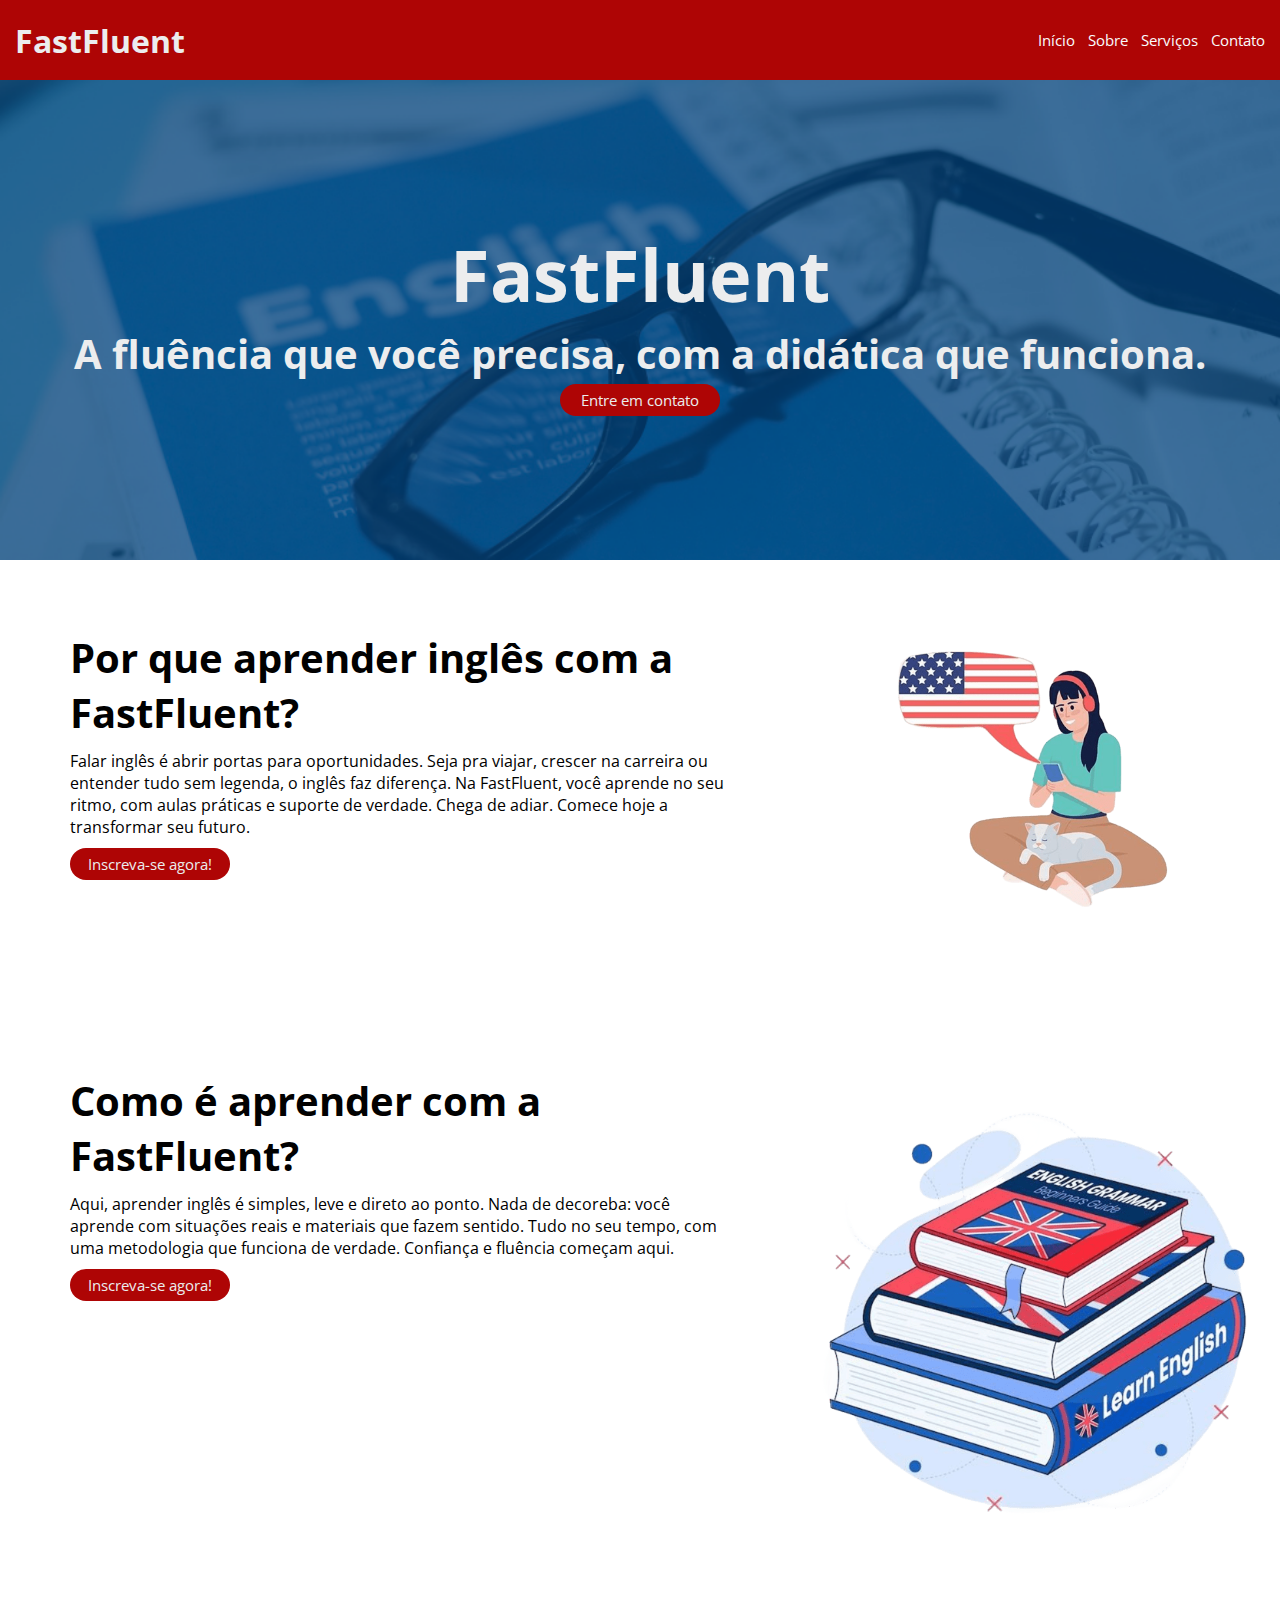
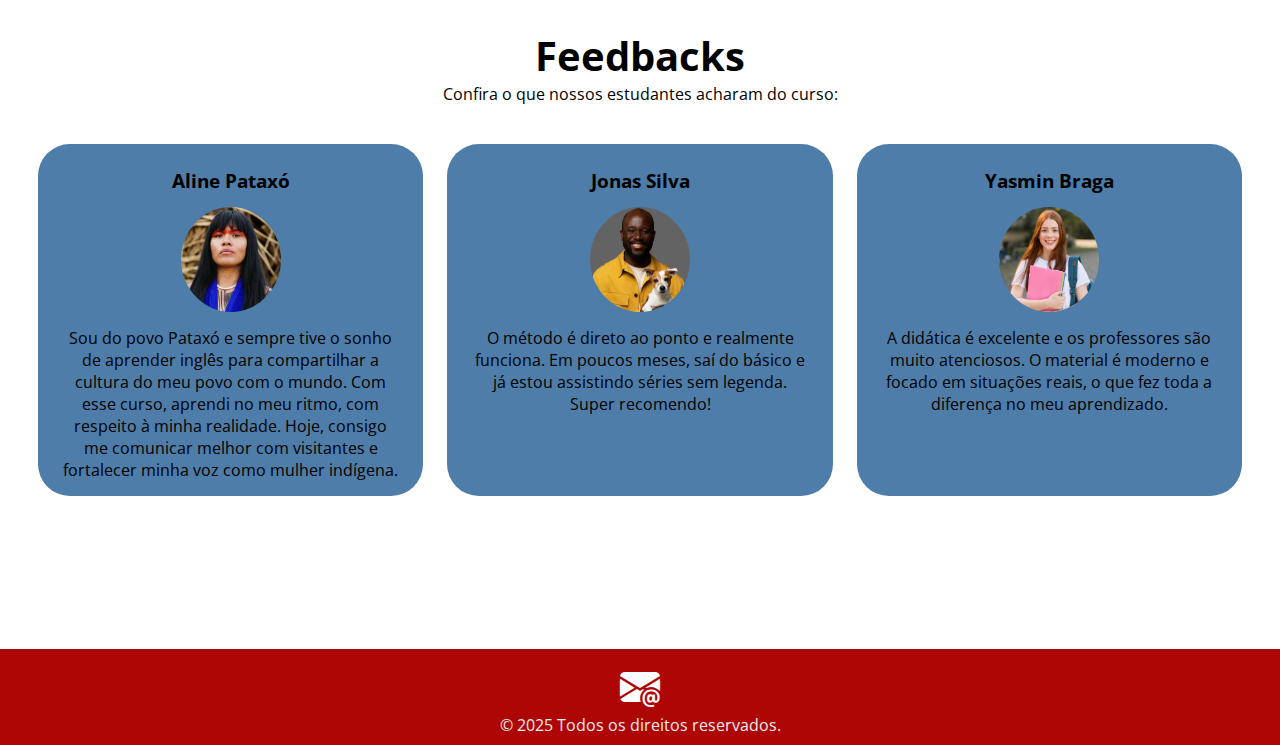
<file: index.html>
<!DOCTYPE html>
<html lang="pt-br">
<head>
    <meta charset="UTF-8">
    <meta name="viewport" content="width=device-width, initial-scale=1.0">
    <link rel="stylesheet" href="https://cdn.jsdelivr.net/npm/bootstrap-icons@1.13.1/font/bootstrap-icons.min.css">
    <link rel="stylesheet" href="/assets/css/style.css">
    <link rel="stylesheet" href="/assets/css/global.css">
    <title>Início</title>
</head>
<body>
  <header>
    <nav>
      <h2 id="logo">FastFluent</h2>
        <ul class="listHeader">
          <li><a class="navItem" href="/index.html" target="_blank">Início</a></li>
          <li><a class="navItem" href="/assets/pages/about.html" target="_blank">Sobre</a></li>
          <li><a class="navItem" href="/assets/pages/services.html" target="_blank" >Serviços</a></li>
          <li><a class="navItem" href="/assets/pages/contact.html" target="_blank">Contato</a></li>
        </ul>
    </nav>
  </header>

    <main>
     <section id="topPage"> <!--capa com nome do conteudo da página-->
        <h1>FastFluent</h1>
        <h2>A fluência que você precisa, com a didática que funciona.</h2>
        <button class="contact">Entre em contato</button>
      </section>

      <section id="whyFastFluent"> <!--sessão de justificativa-->
        <div class="text">
          <h2>Por que aprender inglês com a FastFluent?</h2>
          <p>
            Falar inglês é abrir portas para oportunidades.
            Seja pra viajar, crescer na carreira ou entender tudo sem legenda, o inglês faz diferença.
            Na FastFluent, você aprende no seu ritmo, com aulas práticas e suporte de verdade.
            Chega de adiar. Comece hoje a transformar seu futuro.
          </p>
          <button class="contact">Inscreva-se agora!</button>
        </div>
        <figure>
          <img src="/assets/image/mulher.png" alt="imagem ilustrativa de uma garota de fone, falando em inglês no telefone, com um gato sentado em seu colo">
        </figure>
      </section>

      <section id="whatLearn"> <!--sessão de justificativa-->
        <div class="text">
          <h2>Como é aprender com a FastFluent?</h2>
          <p>
            Aqui, aprender inglês é simples, leve e direto ao ponto.
            Nada de decoreba: você aprende com situações reais e materiais que fazem sentido.
            Tudo no seu tempo, com uma metodologia que funciona de verdade.
            Confiança e fluência começam aqui.
          </p>
          <button class="contact">Inscreva-se agora!</button>
        </div>
        <figure>
          <img src="/assets/image/livros.png" alt="imagem ilustrativa de livros de inglês">
        </figure>
      </section>

      <section id="feedbacks"> <!--sessão de feedbacks-->
        <h2>Feedbacks</h2>
        <p>Confira o que nossos estudantes acharam do curso:</p>

        <div id="cards">
          
            <div class="card">
            <h3>Aline Pataxó</h3>
            <figure>
              <img src="/assets/image/cliente-1.png" alt="imagem de mulher indigena seria">
            </figure>
            <p>Sou do povo Pataxó e sempre tive o sonho de aprender inglês para compartilhar a cultura do meu povo com o mundo. 
              Com esse curso, aprendi no meu ritmo, com respeito à minha realidade.
              Hoje, consigo me comunicar melhor com visitantes e fortalecer minha voz como mulher indígena.
            </p>
          </div>

          <div class="card">
            <h3>Jonas Silva</h3>
            <figure>
              <img src="/assets/image/cliente-2.png" alt="imagem de um homem negro sorrindo">
            </figure>
            <p>O método é direto ao ponto e realmente funciona. 
              Em poucos meses, saí do básico e já estou assistindo séries sem legenda.
              Super recomendo!
            </p>
          </div>

          <div class="card">
            <h3>Yasmin Braga</h3>
            <figure>
              <img src="/assets/image/cliente-3.png" alt="imagem de uma adolescente ruiva sorrindo">
            </figure>
            <p>
              A didática é excelente e os professores são muito atenciosos.
              O material é moderno e focado em situações reais, o que fez toda a diferença no meu aprendizado.
            </p>
          </div>

        </div>
      </section>
    </main>

      <footer>
        <a href="mailto:contato@fastfluent.com"><i class="bi bi-envelope-at-fill" aria-label="Enviar email para contato@fastfluent.com"></i></i></a>
        <p id="copyright"> &copy; 2025 Todos os direitos reservados.</p>
  </footer>

  <script src="/assets/js/script.js"></script>
</body>
</html>
</file>
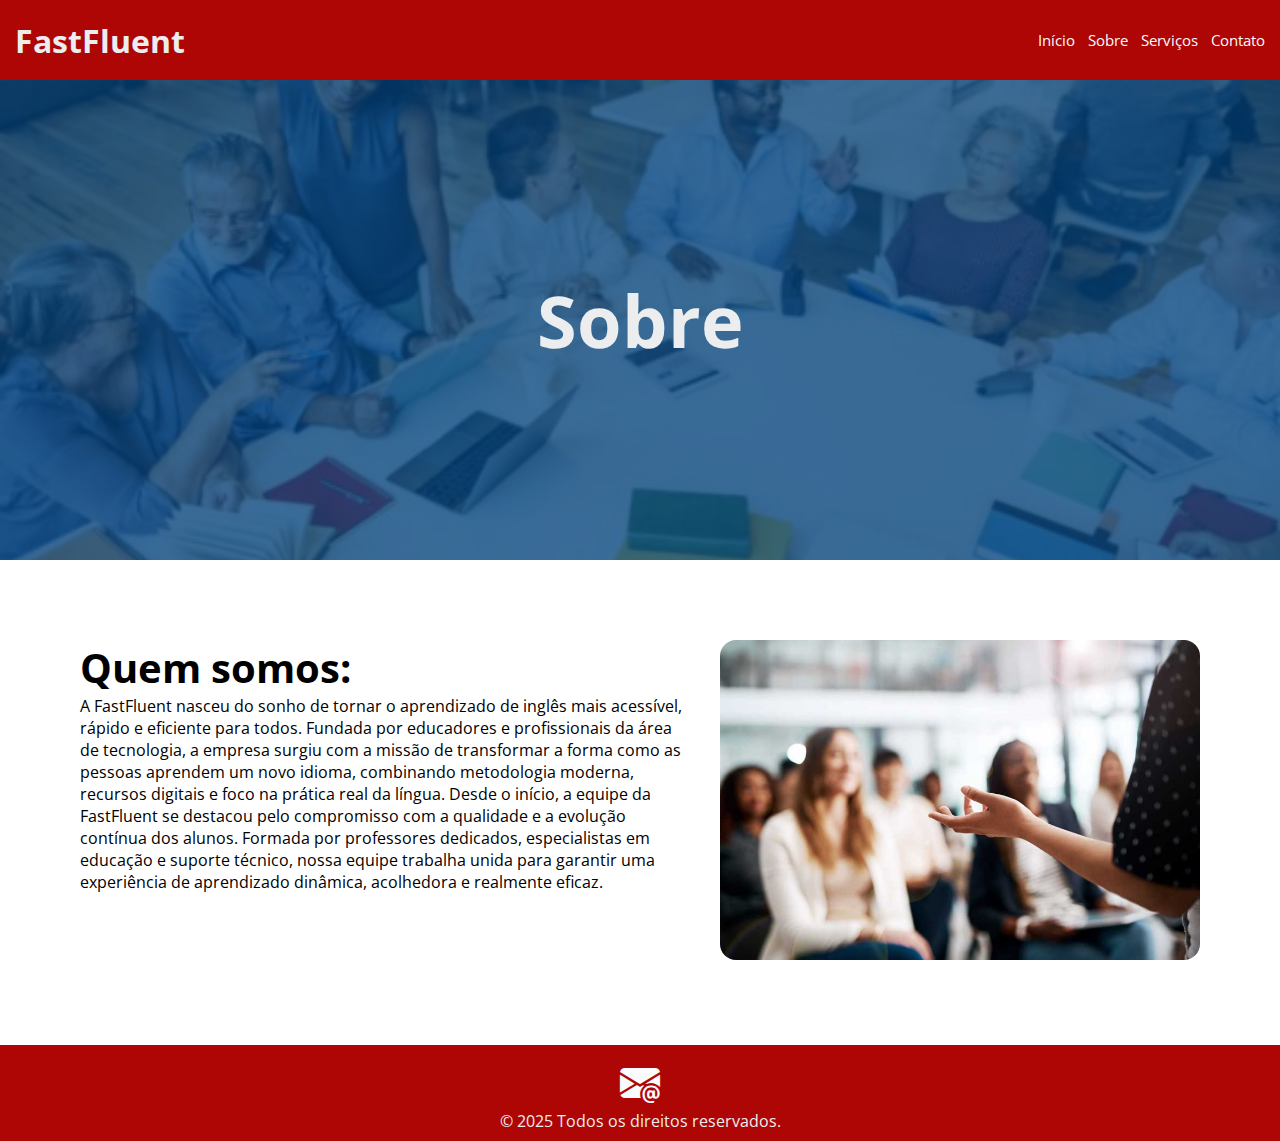
<file: assets/pages/about.html>
<!DOCTYPE html>
<html lang="pt-br">
<head>
    <meta charset="UTF-8">
    <meta name="viewport" content="width=device-width, initial-scale=1.0">
    <link rel="stylesheet" href="https://cdn.jsdelivr.net/npm/bootstrap-icons@1.13.1/font/bootstrap-icons.min.css">
    <link rel="stylesheet" href="/assets/css/about.css">
    <link rel="stylesheet" href="/assets/css/global.css">
    <title>Sobre</title>
</head>
<body>
  <header>
    <nav>
      <h2 id="logo">FastFluent</h2>
        <ul class="listHeader">
          <li><a class="navItem" href="/index.html" target="_blank">Início</a></li>
          <li><a class="navItem" href="/assets/pages/about.html" target="_blank" >Sobre</a></li>
          <li><a class="navItem" href="/assets/pages/services.html" target="_blank" >Serviços</a></li>
          <li><a class="navItem" href="/assets/pages/contact.html" target="_blank" >Contato</a></li>
        </ul>
    </nav>
  </header>

  <main>
    <section id="topPage">
      <h1>Sobre</h1>
    </section>

    <section id="about">
      <div class="text">
        <h2>Quem somos:</h2>
        <p>
          A FastFluent nasceu do sonho de tornar o aprendizado de inglês mais acessível,
          rápido e eficiente para todos.
          Fundada por educadores e profissionais da área de tecnologia, a empresa surgiu
          com a missão de transformar a forma como as pessoas aprendem um novo idioma,
          combinando metodologia moderna, recursos digitais e foco na prática real da língua.
          Desde o início, a equipe da FastFluent se destacou pelo compromisso com a qualidade
          e a evolução contínua dos alunos. Formada por professores dedicados, especialistas
          em educação e suporte técnico, nossa equipe trabalha unida para garantir uma
          experiência de aprendizado dinâmica, acolhedora e realmente eficaz.
        </p>
        </div>
      <figure>
        <img src="/assets/image/palestra.jpg" alt="imagem de uma pessoa palestrando">
      </figure>
    </section>
  </main>

  <footer>
        <a href="mailto:contato@fastfluent.com"><i class="bi bi-envelope-at-fill" aria-label="Enviar email para contato@fastfluent.com"></i></i></a>
        <p id="copyright"> &copy; 2025 Todos os direitos reservados.</p>
  </footer>
  
   <script src="/assets/js/script.js"></script>
</body>
</html>
</file>
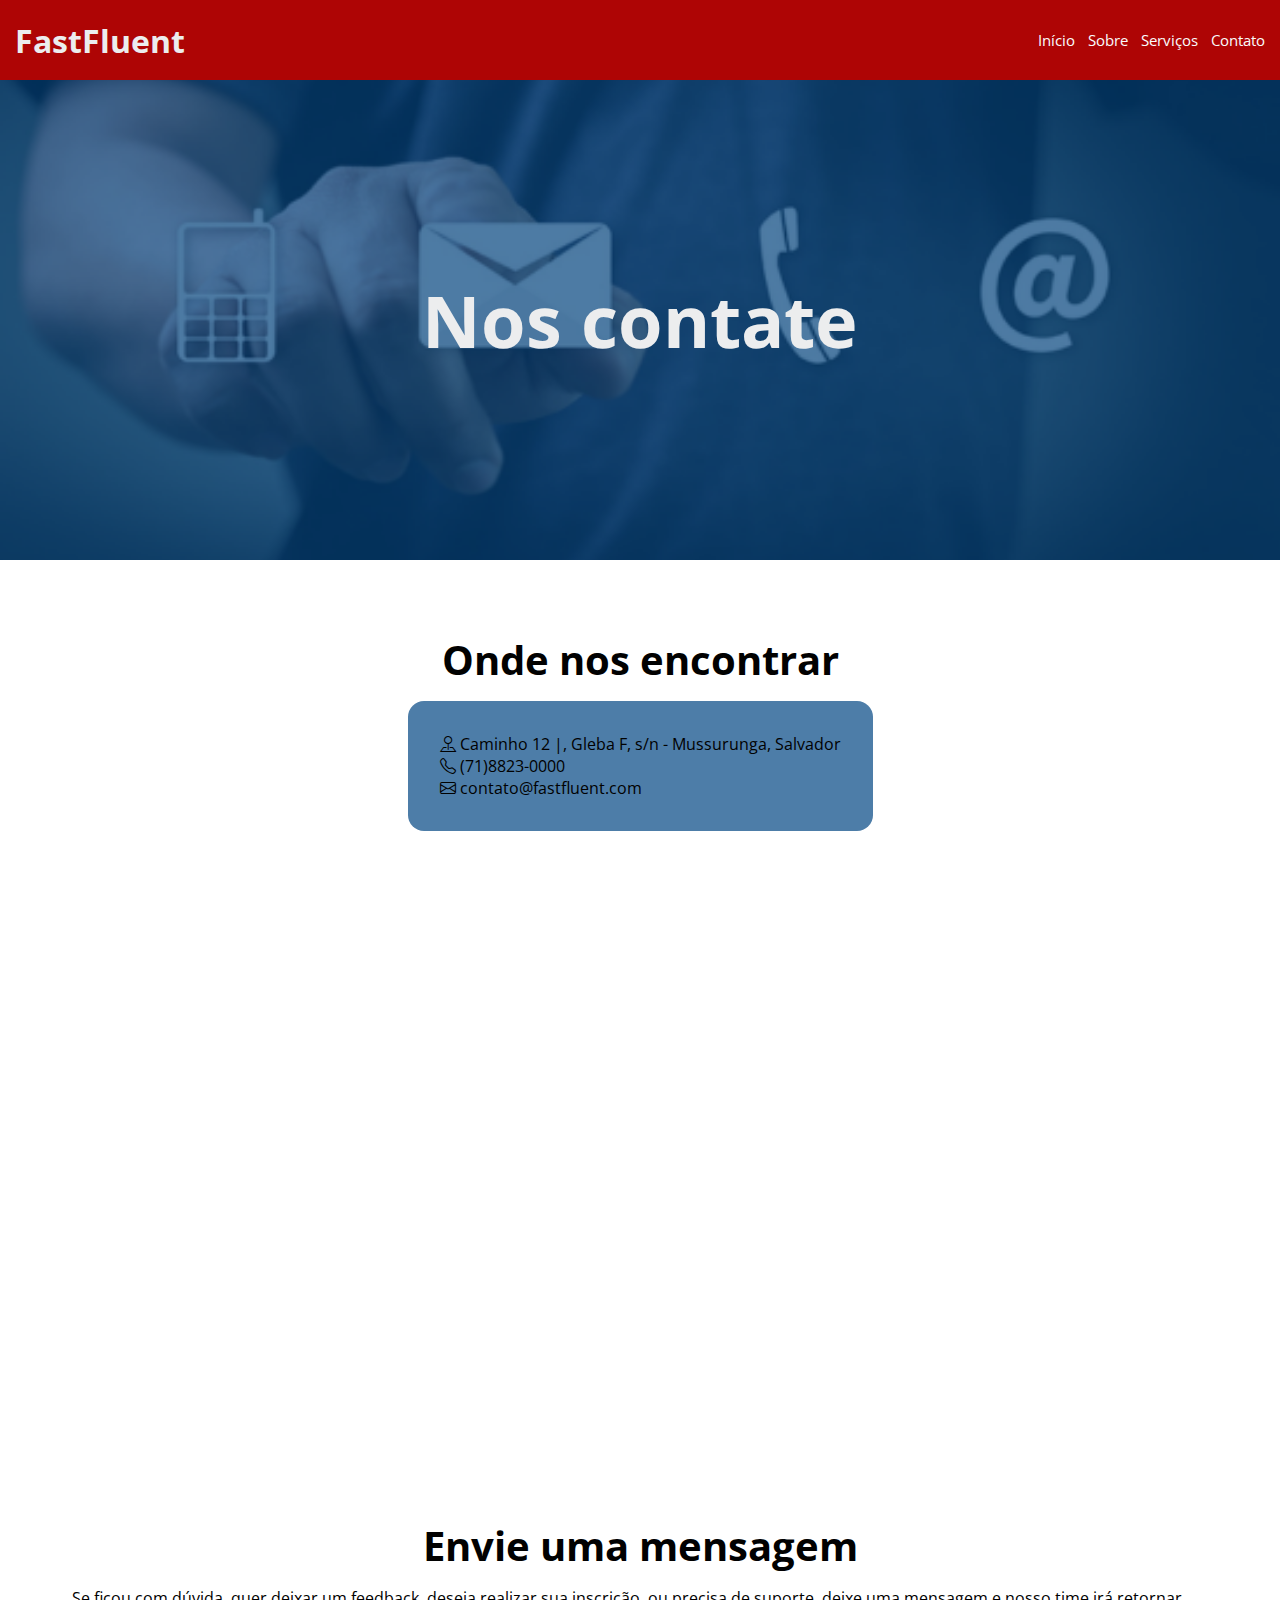
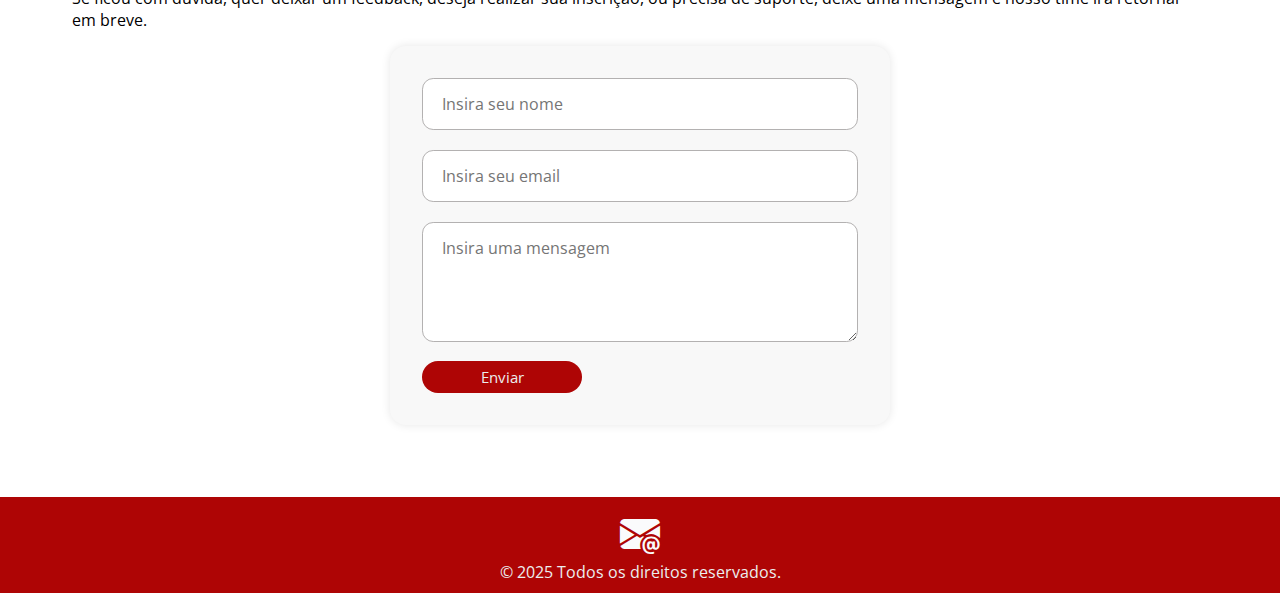
<file: assets/pages/contact.html>
<!DOCTYPE html>
<html lang="pt-br">
<head>
    <meta charset="UTF-8">
    <meta name="viewport" content="width=device-width, initial-scale=1.0">
    <link rel="stylesheet" href="https://cdn.jsdelivr.net/npm/bootstrap-icons@1.13.1/font/bootstrap-icons.min.css">
    <link rel="stylesheet" href="/assets/css/contact.css">
    <link rel="stylesheet" href="/assets/css/global.css">
    <title>Contato</title>
</head>
<body>
  <header>
    <nav>
      <h2 id="logo">FastFluent</h2>
        <ul class="listHeader">
          <li><a class="navItem" href="/index.html" target="_blank">Início</a></li>
          <li><a class="navItem" href="/assets/pages/about.html" target="_blank" >Sobre</a></li>
          <li><a class="navItem" href="/assets/pages/services.html" target="_blank">Serviços</a></li>
          <li><a class="navItem" href="/assets/pages/contact.html" target="_blank">Contato</a></li>
        </ul>
    </nav>
  </header>

  <main>
       <section id="topPage">
        <h1>Nos contate</h1>
      </section>

      <section id="location">
        <h2>Onde nos encontrar</h2>
        <div id="cardLocation">
          <p><i class="bi bi-pin-map"></i> Caminho 12 |, Gleba F, s/n - Mussurunga, Salvador</p>
          <p><i class="bi bi-telephone"></i> (71)8823-0000</p>
          <p><i class="bi bi-envelope"></i> contato@fastfluent.com</p>
        </div>
        <iframe src="https://www.google.com/maps/embed?pb=!1m18!1m12!1m3!1d3888.9218987290983!2d-38.370588825773!3d-12.912741158626728!2m3!1f0!2f0!3f0!3m2!1i1024!2i768!4f13.1!3m3!1m2!1s0x716170298b2971d%3A0xe9f913a0d8b24f26!2sCentro%20Estadual%20de%20Educa%C3%A7%C3%A3o%20Profissional%20Newton%20Sucupira!5e0!3m2!1spt-BR!2sbr!4v1749239833527!5m2!1spt-BR!2sbr" width="800" height="600" style="border:0;" allowfullscreen="" loading="lazy" referrerpolicy="no-referrer-when-downgrade"></iframe>
      </section>

      <section id="contactForm">
        <h2>Envie uma mensagem</h2>
        <p>Se ficou com dúvida, quer deixar um feedback, deseja realizar sua inscrição,
          ou precisa de suporte, deixe uma mensagem e nosso time irá retornar em breve.</p>
          
        <form action="" method="post">
          <input id="name" name="name" type="text" placeholder="Insira seu nome">
          <input id="email" name="email" type="email" placeholder="Insira seu email">
          <textarea name="message" id="message" placeholder="Insira uma mensagem"></textarea>
          <button id="sendForm" type="submit">Enviar</button>
        </form>
      </section>
  </main>

  <footer>
        <a href="mailto:contato@fastfluent.com"><i class="bi bi-envelope-at-fill" aria-label="Enviar email para contato@fastfluent.com"></i></i></a>
        <p id="copyright"> &copy; 2025 Todos os direitos reservados.</p>
  </footer>
  
  <script src="/assets/js/script.js"></script>
</body>
</html>
</file>
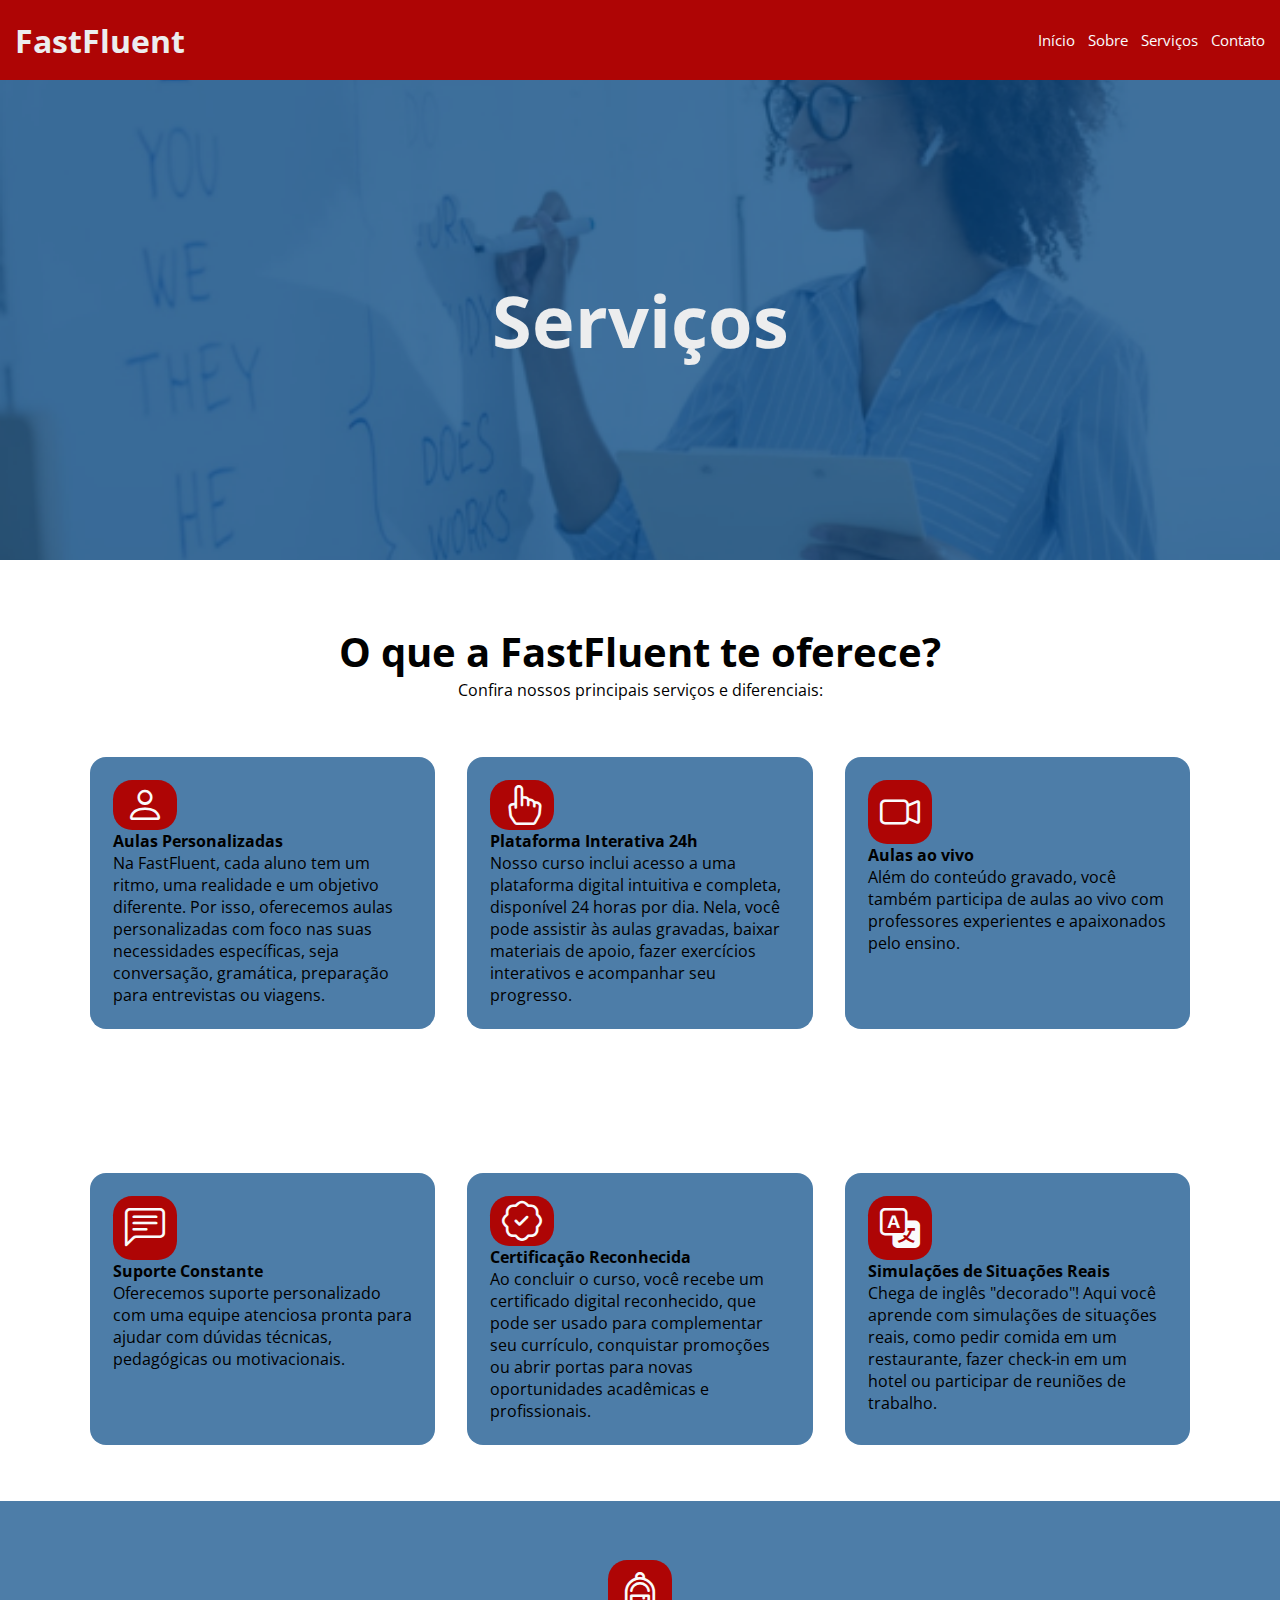
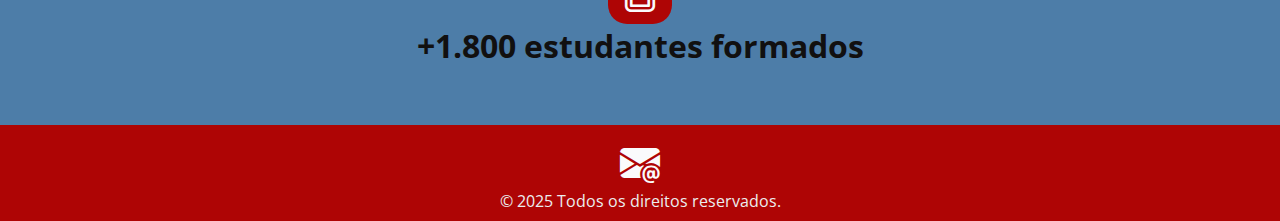
<file: assets/pages/services.html>
<!DOCTYPE html>
<html lang="pt-br">
<head>
    <meta charset="UTF-8">
    <meta name="viewport" content="width=device-width, initial-scale=1.0">
    <link rel="stylesheet" href="https://cdn.jsdelivr.net/npm/bootstrap-icons@1.13.1/font/bootstrap-icons.min.css">
    <link rel="stylesheet" href="/assets/css/service.css">
    <link rel="stylesheet" href="/assets/css/global.css">
    <title>Serviços</title>
</head>
<body>
  <header>
    <nav>
      <h2 id="logo">FastFluent</h2>
        <ul class="listHeader">
          <li><a class="navItem" href="/index.html" target="_blank" >Início</a></li>
          <li><a class="navItem" href="/assets/pages/about.html" target="_blank">Sobre</a></li>
          <li><a class="navItem" href="/assets/pages/services.html" target="_blank" >Serviços</a></li>
          <li><a class="navItem" href="/assets/pages/contact.html" target="_blank">Contato</a></li>
        </ul>
    </nav>
  </header>

  <main>
    <section id="topPage">
        <h1>Serviços</h1>
      </section>

    <section id="services">
         <h2>O que a FastFluent te oferece?</h2>
         <p>Confira nossos principais serviços e diferenciais:</p>

        <div id="cardsService">

            <div class="card">
                <i class="bi bi-person"></i>
                <h3>Aulas Personalizadas</h3>
                <p> 
                    Na FastFluent, cada aluno tem um ritmo, uma realidade e um objetivo diferente.
                    Por isso, oferecemos aulas personalizadas com foco nas suas necessidades específicas, 
                    seja conversação, gramática, preparação para entrevistas ou viagens.
                </p>
            </div>

            <div class="card">
                <i class="bi bi-hand-index"></i>
                <h3>Plataforma Interativa 24h</h3>
                <p>
                    Nosso curso inclui acesso a uma plataforma digital intuitiva e completa, 
                    disponível 24 horas por dia. 
                    Nela, você pode assistir às aulas gravadas, baixar materiais de apoio, 
                    fazer exercícios interativos e acompanhar seu progresso.
                </p>
            </div>

            <div class="card">
                <i class="bi bi-camera-video"></i>
                <h3>Aulas ao vivo</h3>
                <p>
                    Além do conteúdo gravado, você também participa de aulas ao vivo com professores experientes 
                    e apaixonados pelo ensino.
                </p>
            </div>

            <div class="card">
                <i class="bi bi-chat-left-text"></i>
                <h3>Suporte Constante</h3>
                <p>
                    Oferecemos suporte personalizado com uma equipe atenciosa pronta para ajudar
                    com dúvidas técnicas, pedagógicas ou motivacionais. 
                </p>
            </div>

            <div class="card">
                <i class="bi bi-patch-check"></i>
                <h3>Certificação Reconhecida</h3>
                <p>
                    Ao concluir o curso, você recebe um certificado digital reconhecido, 
                    que pode ser usado para complementar seu currículo, conquistar promoções
                    ou abrir portas para novas oportunidades acadêmicas e profissionais.
                </p>
            </div>

            <div class="card">
                <i class="bi bi-translate"></i>
                <h3>Simulações de Situações Reais</h3>
                <p>
                    Chega de inglês "decorado"! Aqui você aprende com simulações de situações reais, 
                    como pedir comida em um restaurante, fazer check-in em um hotel ou participar de reuniões 
                    de trabalho.
                </p>
            </div>
            
        </div>
    </section>

    <section id="statistic">
        <h2>+1.800 estudantes formados</h2>
        <i class="bi bi-backpack"></i>
    </section>
    
  </main>

  <footer>
        <a href="mailto:contato@fastfluent.com"><i class="bi bi-envelope-at-fill" aria-label="Enviar email para contato@fastfluent.com"></i></i></a>
        <p id="copyright"> &copy; 2025 Todos os direitos reservados.</p>
  </footer>
  
  <script src="/assets/js/script.js"></script>
</body>
</html>
</file>
<file: assets/css/style.css>
#topPage{
    display: flex;
    background-image: url("/assets/image/inicio.png");
    flex-direction: column;
    align-items: center;
    justify-content: center;
    background-repeat: no-repeat;
    background-size: cover;
    background-position: center;
    height: 30rem;
    gap: 3px;
}

#topPage h2{
color: #ecedee;
}

#whyFastFluent, #whatLearn{
    display: flex;
    padding: 70px;
}
#whyFastFluent img, #whatLearn img{
    position: relative;
    left: 70px;
    height: 30rem;
    max-width: 30rem;
    height: auto;
}

.text{
display: flex;
flex-direction: column;
gap: 10px;
}

#feedbacks{
    display: flex;
    flex-direction: column;
    align-items: center;
}
#cards{
    display: flex;
    height: 22rem;
    margin: 3% 3% 12%;
    gap: 2%;
}

.card{
    padding: 2%;
    display: flex;
    flex-direction: column;
    align-items: center;
    justify-content: flex-start;
    text-align: center;
    width: 35%;
    height: 100%;
    background-color:#4d7da8;
    border-radius: 2rem;
    gap: 0.9rem;
    transition: all 0.3s ease-in-out 0s ;
}

.card:hover{
    background-color:#014787;
    box-shadow: 4px 4px 10px 0 rgba(0, 0, 0, 0.404);
    transform: scale(1.05); /* aumenta 5% */
    z-index: 10;
}

.card img{
    border-radius: 100%;
    width: 100px;
    height: 100%;
}

h2{
    font-size: 2.5rem;
    color: #010101;
}
</file>
<file: assets/css/global.css>
@import url('https://fonts.googleapis.com/css2?family=Open+Sans:ital,wght@0,300..800;1,300..800&display=swap');
@import url('https://fonts.googleapis.com/css2?family=League+Spartan:wght@100..900&display=swap');
* {
    border: 0;
    margin: 0;
    padding: 0;
    box-sizing: border-box;
    font-family: "Open Sans";
}

nav{
    display: flex;
    align-items: center;
    justify-content: space-between;
    background-color: #ae0505;
    height: 5rem;
    padding: 15px;
}

#logo{
    color: #ecedee;
    font-size: 2rem;
}

.listHeader{
    display: flex;
    list-style: none;
    gap: 13px;
}

.navItem{
    text-decoration: none;
    color: #fafbfc;
    position: relative;
    font-size: 0.96rem;
}


.navItem::after {
    content: " ";
    width: 0%;
    height: 2px;
    background-color: #4d7da8;
    position: absolute;
    bottom: 0;
    left: 0;
    transition: 0.5s ease-in-out;
}

.navItem:hover::after {
    width: 100%;
}

h1{
    font-size: 4.5rem;
    color: #ecedee;
}

button {
    background-color: #ae0505;
    color: #ecedee;
    width: 10rem;
    height: 2rem ;
    border-radius: 1rem;
    font-size: 0.95rem;
    cursor: pointer;
    position: relative;
    transition: all 0.4s ease-in-out 0s ;
}

button:hover {
    font-size: 1.05rem;
    width: 11rem;
    box-shadow: 4px 4px 10px 0 rgba(0, 0, 0, 0.404);
}

footer {
    background-color: #ae0505;
    width: 100%;
    height: 6rem;
    display: flex;
    flex-direction: column;
    justify-content: center;
    align-items: center;
}

footer p {
    color:#ecedee
}

i {
    font-size: 2.5rem;
    text-decoration: none;
    color: #fafbfc;
    border-radius: 1.2rem;

}
</file>
<file: assets/css/about.css>
h2{
    font-size: 2.5rem;
}

#about{
    display: flex;
    padding: 80px;
    gap: 30px;
}

.text{
    display: flex;
    flex-direction: column;
}

img{
    height: 20rem;
    border-radius: 1rem;
}

#topPage{
    display: flex;
    background-image: url("/assets/image/equipe\ de\ professores.png");
    flex-direction: column;
    align-items: center;
    justify-content: center;
    background-repeat: no-repeat;
    background-size: cover;
    background-position: center;
    height: 30rem;
    gap: 3px;
}
</file>
<file: assets/css/contact.css>
#topPage{
    display: flex;
    background-image: url("/assets/image/contato.png");
    flex-direction: column;
    align-items: center;
    justify-content: center;
    background-repeat: no-repeat;
    background-size: cover;
    background-position: center;
    height: 30rem;
    gap: 3px;
}

#location{
    margin: 4.5rem;
    display: flex;
    flex-direction: column;
    align-items: center;
    gap: 0.9rem;
}

#cardLocation{
    background-color: #4d7da8;
    padding: 2rem;
    border-radius: 1rem;
}

#cardLocation p{
    color: #010101;
}

#cardLocation i{
    font-size: 1rem;
    color: #010101 ;
}

h2{
    font-size: 2.5rem;
    color: #010101;
}

#contactForm{
    margin: 4.5rem;
    display: flex;
    flex-direction: column;
    align-items: center;
    gap: 0.9rem;
}

form {
  width: 100%;
  max-width: 500px;
  padding: 2rem;
  display: flex;
  flex-direction: column;
  gap: 1.2rem;
  background-color: #f8f8f8;
  border-radius: 1rem;
  box-shadow: 0 0 10px rgba(0, 0, 0, 0.1);
}

input, textarea {
  width: 100%;
  padding: 0.9rem 1.2rem;
  border: 1px solid #b3b1b1;
  border-radius: 0.7rem;
  font-size: 1rem;
  transition: border-color 0.3s;
}

input:focus, textarea:focus {
  border-color: #d12f2f;
  outline: none;
}

textarea {
  min-height: 120px;
}
</file>
<file: assets/css/service.css>
#topPage{
    display: flex;
    background-image: url("/assets/image/professor\ de\ ingles.png");
    flex-direction: column;
    align-items: center;
    justify-content: center;
    background-repeat: no-repeat;
    background-size: cover;
    background-position: center;
    height: 30rem;
    gap: 3px;
}

h2{
    font-size: 2.5rem;
    color: #010101;
}

#services{
    display: flex;
    flex-direction: column;
    align-items: center;
    margin: 4rem 4rem 0 4rem;
}


#cardsService{
    display: flex;
    flex-wrap: wrap;
    justify-content: center;
    align-items: center;
    text-align: center;
    height: 50rem;
    gap: 2rem;
}

.card{
    padding: 2%;
    display: flex;
    flex-direction: column;
    align-items: flex-start;
    justify-content: flex-start;
    text-align: start;
    width: 30%;
    height: 17rem;
    background-color:#4d7da8;
    border-radius: 1rem;
    transition: all 0.3s ease-in-out 0s ;
}

.card:hover{
    background-color:#014787;
}

#statistic{
    display: flex;
    flex-direction: column-reverse;
    justify-content: center;
    align-items: center;
    background-color: #4d7da8;
    height: 14rem;
}
#statistic h2{
    font-size: 2rem;
    color: #111010;
}
#statistic i, .card i{
    display: flex;
    justify-content: center;
    align-items: center;
    background-color: #ae0505;
    width: 4rem;
    height: 4rem;
}

h3{
    font-size: 1rem;
}
</file>
